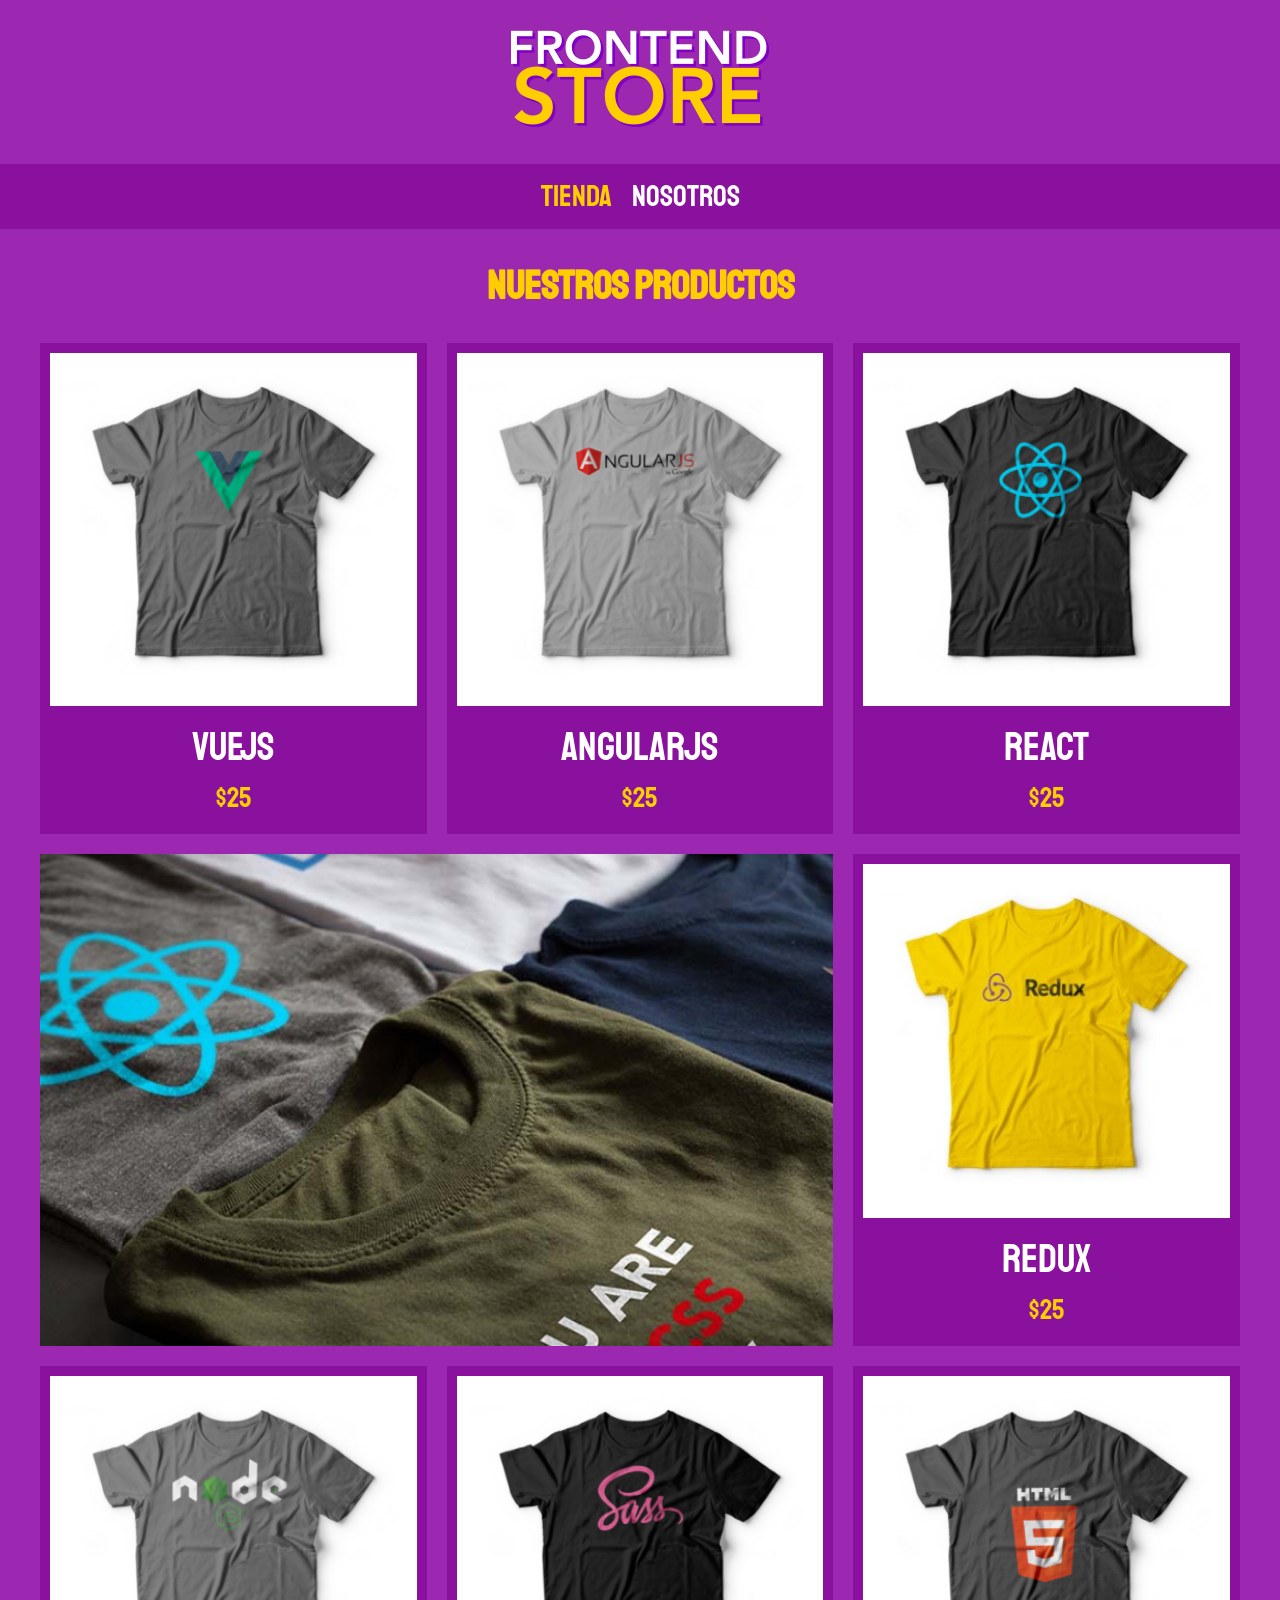
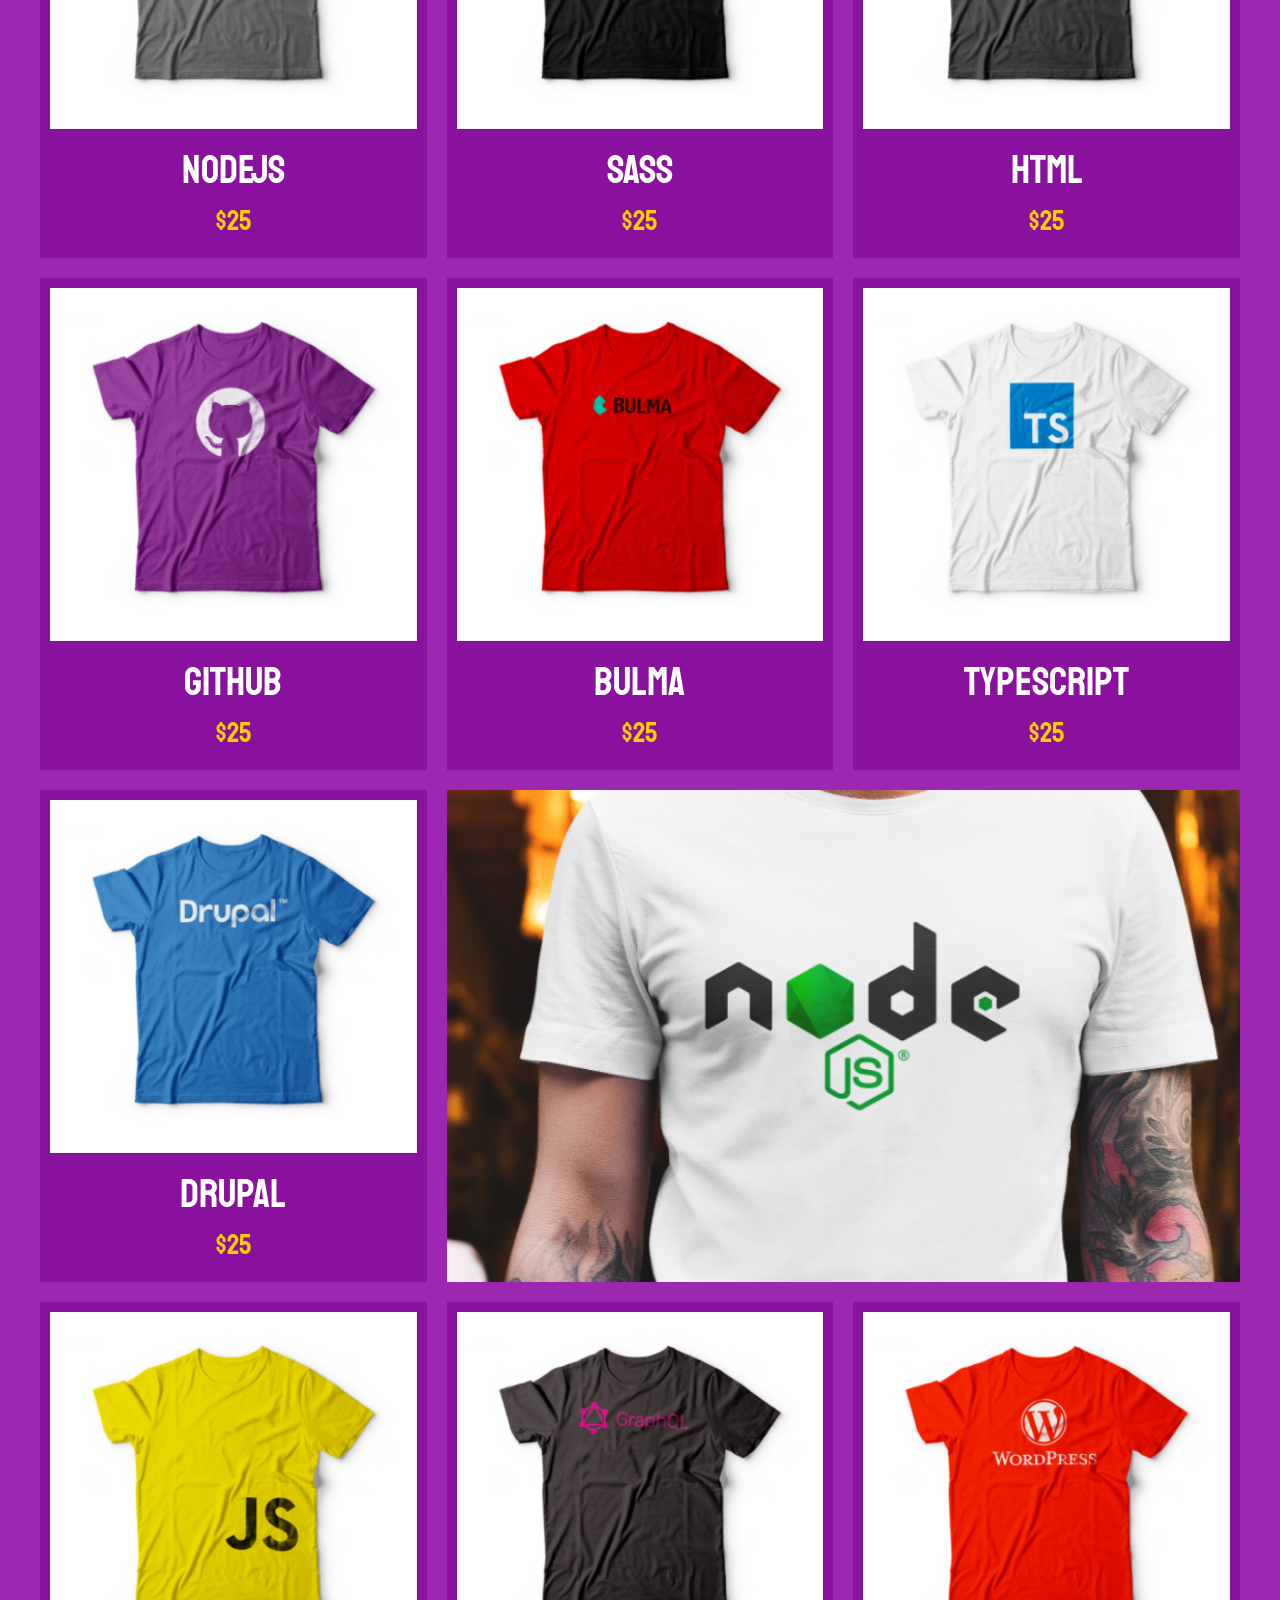
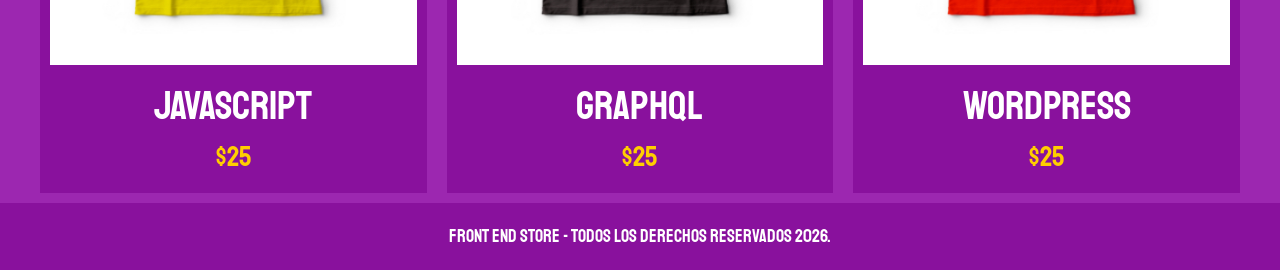
<file: index.html>
<!doctype html>
<html lang="es">

<head>
  <meta charset="UTF-8" />
  <meta name="viewport" content="width=device-width, initial-scale=1.0" />
  <title>FrontEnd Store</title>
  <link rel="stylesheet" href="css/normalize.css" />
  <link href="https://fonts.googleapis.com/css2?family=Staatliches&display=swap" rel="stylesheet" />
  <link rel="stylesheet" href="css/style.css" />
</head>

<body>
  <!-- CABECERA -->
  <header class="header">
    <a href="index.html">
      <img class="header__logo" src="img/logo.png" alt="logo tipo" />
    </a>
  </header>

  <!-- NAVEGACION -->
  <nav class="navegacion">
    <a class="navegacion__enlace navegacion__enlace--activo" href="index.html">Tienda</a>
    <a class="navegacion__enlace" href="nosotros.html">Nosotros</a>
  </nav>

  <!-- CONTENIDO PRINCIPAL -->
  <main class="contenedor">
    <h1>Nuestros Productos</h1>
    <div class="grid">
      <div class="producto">
        <a href="producto.html">
          <img class="producto__imagen" src="img/1.jpg" alt="imagen camisa" />
          <div class="producto__informacion">
            <p class="producto__nombre">VueJS</p>
            <p class="producto__precio">$25</p>
          </div>
        </a>
      </div>
      <!--.producto-->

      <div class="producto">
        <a href="producto.html">
          <img class="producto__imagen" src="img/2.jpg" alt="imagen camisa" />
          <div class="producto__informacion">
            <p class="producto__nombre">AngularJs</p>
            <p class="producto__precio">$25</p>
          </div>
        </a>
      </div>
      <!--.producto-->

      <div class="producto">
        <a href="producto.html">
          <img class="producto__imagen" src="img/3.jpg" alt="imagen camisa" />
          <div class="producto__informacion">
            <p class="producto__nombre">React</p>
            <p class="producto__precio">$25</p>
          </div>
        </a>
      </div>
      <!--.producto-->

      <div class="producto">
        <a href="producto.html">
          <img class="producto__imagen" src="img/4.jpg" alt="imagen camisa" />
          <div class="producto__informacion">
            <p class="producto__nombre">Redux</p>
            <p class="producto__precio">$25</p>
          </div>
        </a>
      </div>
      <!--.producto-->

      <div class="producto">
        <a href="producto.html">
          <img class="producto__imagen" src="img/5.jpg" alt="imagen camisa" />
          <div class="producto__informacion">
            <p class="producto__nombre">NodeJs</p>
            <p class="producto__precio">$25</p>
          </div>
        </a>
      </div>
      <!--.producto-->

      <div class="producto">
        <a href="producto.html">
          <img class="producto__imagen" src="img/6.jpg" alt="imagen camisa" />
          <div class="producto__informacion">
            <p class="producto__nombre">SaSs</p>
            <p class="producto__precio">$25</p>
          </div>
        </a>
      </div>
      <!--.producto-->

      <div class="producto">
        <a href="producto.html">
          <img class="producto__imagen" src="img/7.jpg" alt="imagen camisa" />
          <div class="producto__informacion">
            <p class="producto__nombre">Html</p>
            <p class="producto__precio">$25</p>
          </div>
        </a>
      </div>
      <!--.producto-->

      <div class="producto">
        <a href="producto.html">
          <img class="producto__imagen" src="img/8.jpg" alt="imagen camisa" />
          <div class="producto__informacion">
            <p class="producto__nombre">GitHub</p>
            <p class="producto__precio">$25</p>
          </div>
        </a>
      </div>
      <!--.producto-->

      <div class="producto">
        <a href="producto.html">
          <img class="producto__imagen" src="img/9.jpg" alt="imagen camisa" />
          <div class="producto__informacion">
            <p class="producto__nombre">Bulma</p>
            <p class="producto__precio">$25</p>
          </div>
        </a>
      </div>
      <!--.producto-->

      <div class="producto">
        <a href="producto.html">
          <img class="producto__imagen" src="img/10.jpg" alt="imagen camisa" />
          <div class="producto__informacion">
            <p class="producto__nombre">TypeScript</p>
            <p class="producto__precio">$25</p>
          </div>
        </a>
      </div>
      <!--.producto-->

      <div class="producto">
        <a href="producto.html">
          <img class="producto__imagen" src="img/11.jpg" alt="imagen camisa" />
          <div class="producto__informacion">
            <p class="producto__nombre">Drupal</p>
            <p class="producto__precio">$25</p>
          </div>
        </a>
      </div>
      <!--.producto-->

      <div class="producto">
        <a href="producto.html">
          <img class="producto__imagen" src="img/12.jpg" alt="imagen camisa" />
          <div class="producto__informacion">
            <p class="producto__nombre">JavaScript</p>
            <p class="producto__precio">$25</p>
          </div>
        </a>
      </div>
      <!--.producto-->

      <div class="producto">
        <a href="producto.html">
          <img class="producto__imagen" src="img/13.jpg" alt="imagen camisa" />
          <div class="producto__informacion">
            <p class="producto__nombre">GraphQl</p>
            <p class="producto__precio">$25</p>
          </div>
        </a>
      </div>
      <!--.producto-->

      <div class="producto">
        <a href="producto.html">
          <img class="producto__imagen" src="img/14.jpg" alt="imagen camisa" />
          <div class="producto__informacion">
            <p class="producto__nombre">WordPress</p>
            <p class="producto__precio">$25</p>
          </div>
        </a>
      </div>
      <!--.producto-->

      <div class="grafico grafico--camisas"></div>
      <div class="grafico grafico--node"></div>
    </div>
  </main>

  <!-- PIE DE PAGINA -->
  <footer class="footer">
    <p class="footer__texto">
      Front End Store - Todos los derechos Reservados 2026.
    </p>
  </footer>
</body>

</html>
</file>
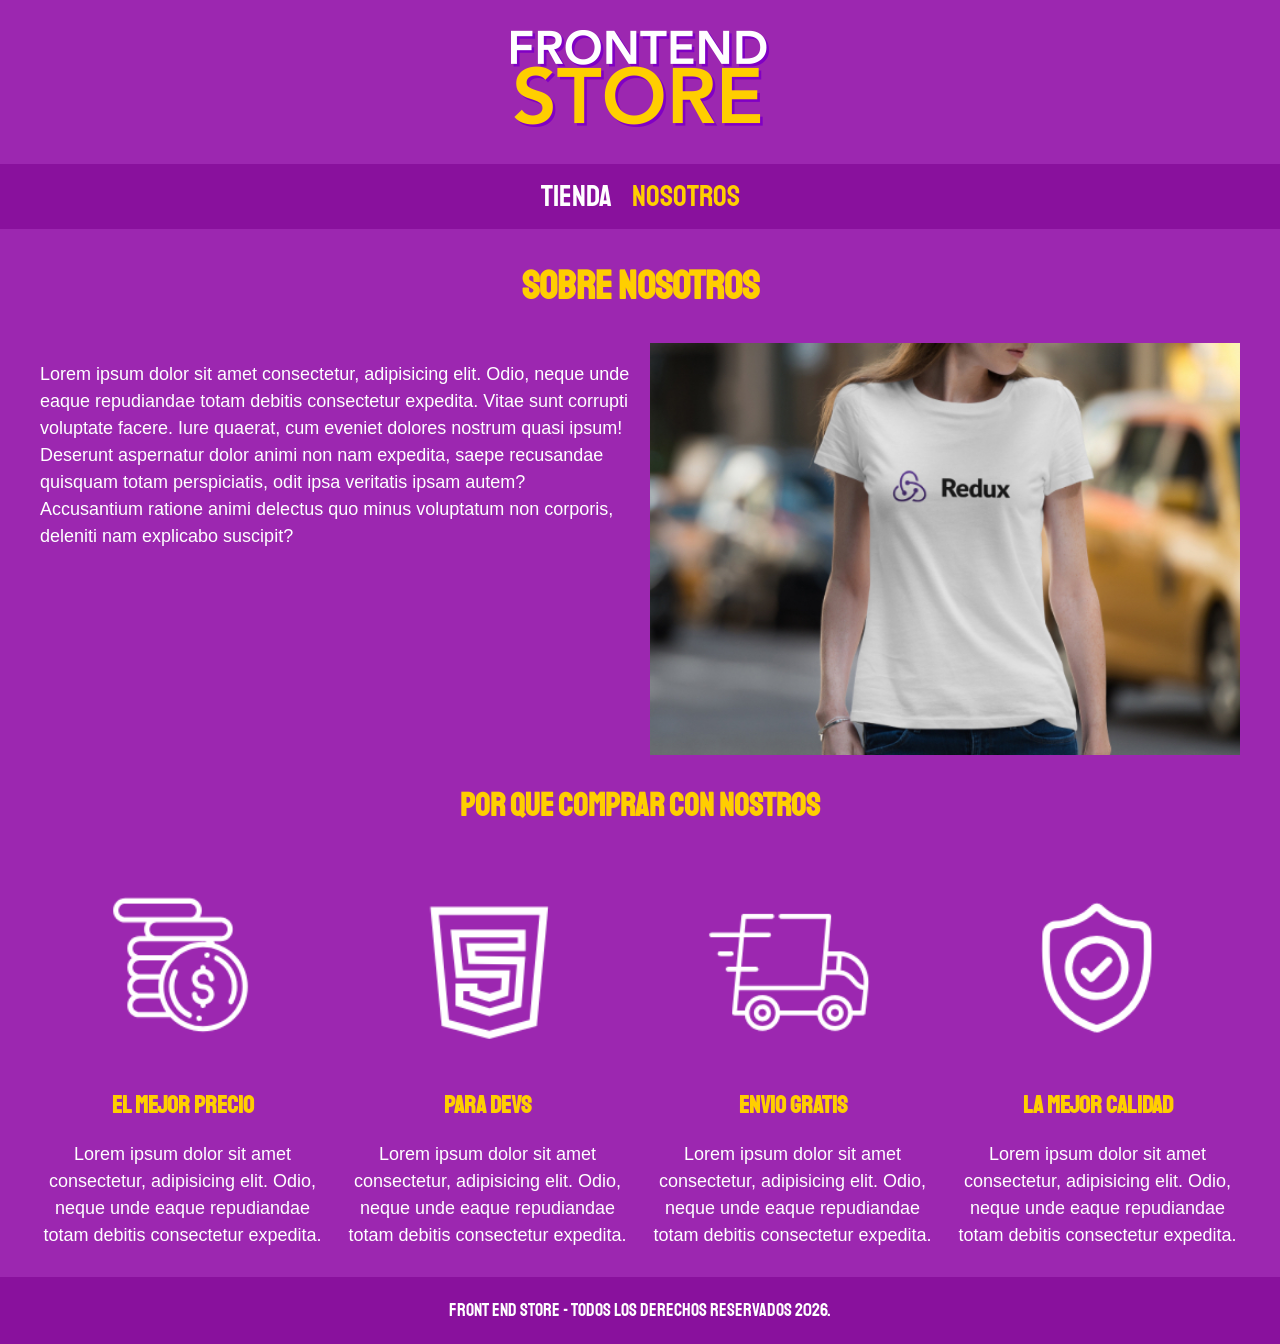
<file: nosotros.html>
<!doctype html>
<html lang="es">
  <head>
    <meta charset="UTF-8" />
    <meta name="viewport" content="width=device-width, initial-scale=1.0" />
    <title>FrontEnd Store</title>
    <link rel="stylesheet" href="css/normalize.css" />
    <link
      href="https://fonts.googleapis.com/css2?family=Staatliches&display=swap"
      rel="stylesheet"
    />
    <link rel="stylesheet" href="css/style.css" />
    <link rel="stylesheet" href="css/nosotros.css" />
  </head>

  <body>
    <!-- CABECERA -->
    <header class="header">
      <a href="index.html">
        <img class="header__logo" src="img/logo.png" alt="logo tipo" />
      </a>
    </header>

    <!-- NAVEGACION -->
    <nav class="navegacion">
      <a class="navegacion__enlace" href="index.html">Tienda</a>
      <a
        class="navegacion__enlace navegacion__enlace--activo"
        href="nosotros.html"
        >Nosotros</a
      >
    </nav>

    <!-- CONTENIDO PRINCIPAL -->
    <main class="contenedor">
      <h1>Sobre Nosotros</h1>

      <div class="grid-nosotros">
        <div class="nosotros__contenido">
          <p>
            Lorem ipsum dolor sit amet consectetur, adipisicing elit. Odio,
            neque unde eaque repudiandae totam debitis consectetur expedita.
            Vitae sunt corrupti voluptate facere. Iure quaerat, cum eveniet
            dolores nostrum quasi ipsum! Deserunt aspernatur dolor animi non nam
            expedita, saepe recusandae quisquam totam perspiciatis, odit ipsa
            veritatis ipsam autem? Accusantium ratione animi delectus quo minus
            voluptatum non corporis, deleniti nam explicabo suscipit?
          </p>
        </div>
        <img class="nosotros__imagen" src="img/nosotros.jpg" alt="" />
      </div>
    </main>

    <section class="contenedor comprar">
      <h2 class="comprar__titulo">Por que comprar con nostros</h2>

      <div class="bloques">
        <div class="bloque">
          <img src="img/icono_1.png" alt="dinero" />
          <h3 class="bloque__titulo">El Mejor Precio</h3>
          <p>
            Lorem ipsum dolor sit amet consectetur, adipisicing elit. Odio,
            neque unde eaque repudiandae totam debitis consectetur expedita.
          </p>
        </div>
        <div class="bloque">
          <img src="img/icono_2.png" alt="dinero" />
          <h3 class="bloque__titulo">Para Devs</h3>
          <p>
            Lorem ipsum dolor sit amet consectetur, adipisicing elit. Odio,
            neque unde eaque repudiandae totam debitis consectetur expedita.
          </p>
        </div>
        <div class="bloque">
          <img src="img/icono_3.png" alt="dinero" />
          <h3 class="bloque__titulo">Envio Gratis</h3>
          <p>
            Lorem ipsum dolor sit amet consectetur, adipisicing elit. Odio,
            neque unde eaque repudiandae totam debitis consectetur expedita.
          </p>
        </div>
        <div class="bloque">
          <img src="img/icono_4.png" alt="dinero" />
          <h3 class="bloque__titulo">La mejor calidad</h3>
          <p>
            Lorem ipsum dolor sit amet consectetur, adipisicing elit. Odio,
            neque unde eaque repudiandae totam debitis consectetur expedita.
          </p>
        </div>
      </div>
    </section>

    <!--Pie de pagina-->
    <footer class="footer">
      <p class="footer__texto">
        Front End Store - Todos los derechos Reservados 2026.
      </p>
    </footer>
  </body>
</html>
</file>
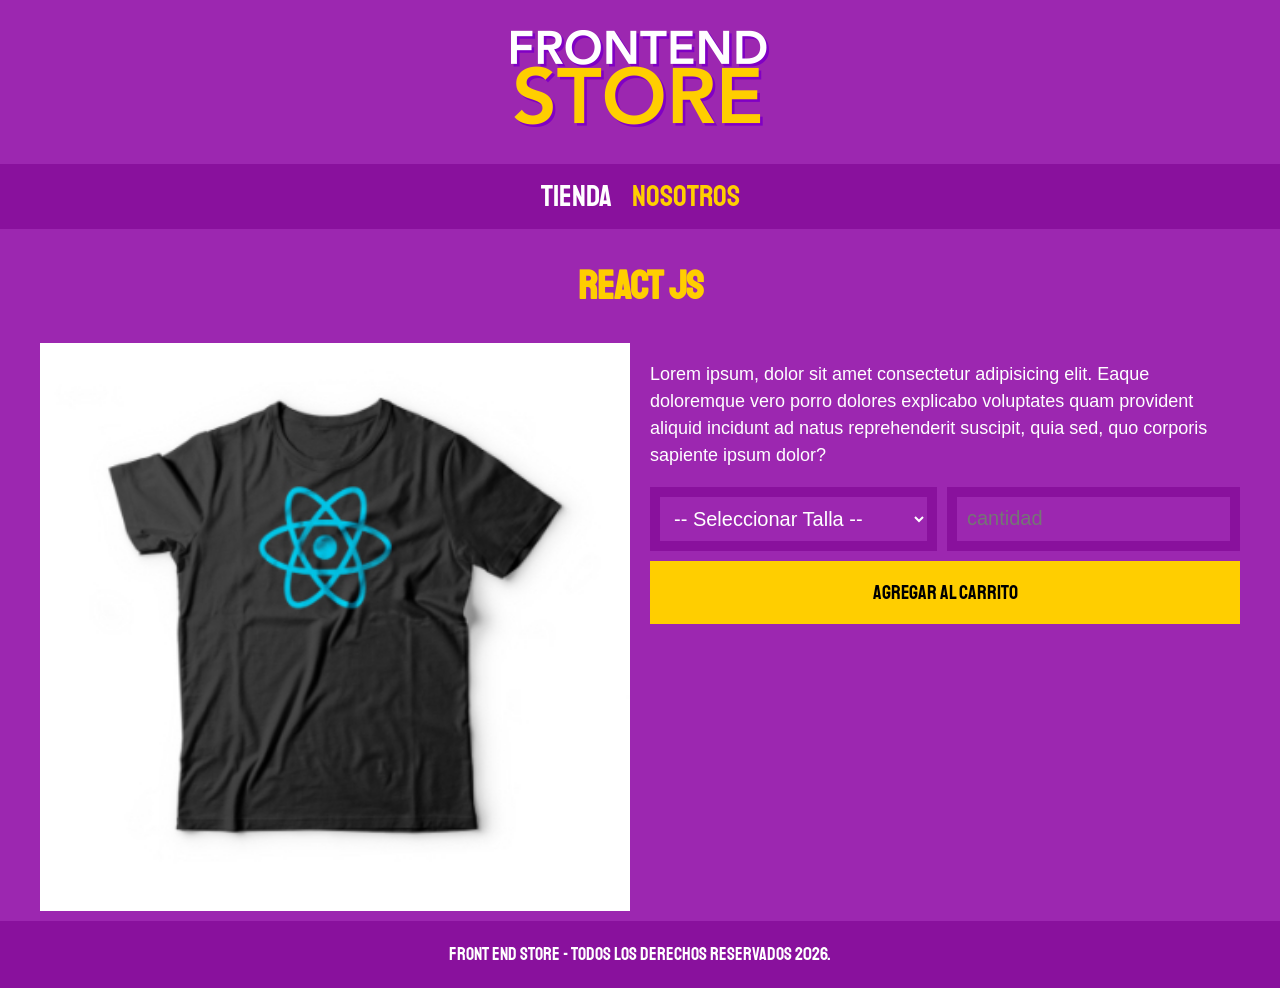
<file: producto.html>
<!doctype html>
<html lang="es">
  <head>
    <meta charset="UTF-8" />
    <meta name="viewport" content="width=device-width, initial-scale=1.0" />
    <title>FrontEnd Store</title>
    <link rel="stylesheet" href="css/normalize.css" />
    <link
      href="https://fonts.googleapis.com/css2?family=Staatliches&display=swap"
      rel="stylesheet"
    />
    <link rel="stylesheet" href="css/style.css" />
    <link rel="stylesheet" href="css/producto.css" />
  </head>

  <body>
    <!-- CABECERA -->
    <header class="header">
      <a href="index.html">
        <img class="header__logo" src="img/logo.png" alt="logo tipo" />
      </a>
    </header>

    <!-- NAVEGACION -->
    <nav class="navegacion">
      <a class="navegacion__enlace" href="index.html">Tienda</a>
      <a
        class="navegacion__enlace navegacion__enlace--activo"
        href="nosotros.html"
        >Nosotros</a
      >
    </nav>

    <!-- CONTENIDO PRINCIPAL -->
    <main class="contenedor">
      <h1>React Js</h1>

      <div class="camisa">
        <img class="camisa__imagen" src="img/3.jpg" alt="imagen de producto">
        <div class="camisa__contenido">
          <p>Lorem ipsum, dolor sit amet consectetur adipisicing elit. Eaque doloremque vero porro dolores explicabo voluptates quam provident aliquid incidunt ad natus reprehenderit suscipit, quia sed, quo corporis sapiente ipsum dolor?</p>

          <form class="formulario">
            <select class="formulario__campo" name="" id="">
              <option disabled selected>-- Seleccionar Talla --</option>
              <option value="s">Talla S</option>
              <option value="m">Talla M</option>
              <option value="l">Talla L</option>
              <option value="xxl">Talla XXL</option>
              <option value="grande">Talla Grande</option>
            </select>
            <input class="formulario__campo" type="number" placeholder="cantidad" min="1">
            <input class="formulario__submit" type="submit" value="agregar al carrito">
          </form>

        </div>
      </div>
      
    </main>


    <!--Pie de pagina-->
    <footer class="footer">
      <p class="footer__texto">
        Front End Store - Todos los derechos Reservados 2026.
      </p>
    </footer>
  </body>
</html>
</file>
<file: css/style.css>
:root {
    --primario: #9C27B0;
    --primarioOscuro: #89119D;
    --secundario: #FFCE00;
    --secundarioOscuro: rgb(233, 187, 2);
    --blanco: #FFF;
    --negro: #000;

    --fuentePrincipal: 'Staatliches', cursive;
}

html {
    box-sizing: border-box;
    font-size: 62.5%;
}

*,
*:before,
*:after {
    box-sizing: inherit;
}

/** Globales **/
body {
    background-color: var(--primario);
    font-size: 1.6rem;
    line-height: 1.5;
}

p {
    font-size: 1.8rem;
    font-family: Arial, Helvetica, sans-serif;
    color: var(--blanco);
}

a {
    text-decoration: none;
}

img {
    width: 100%;
}

.contenedor {
    max-width: 120rem;
    margin: 0 auto;
}

h1,
h2,
h3 {
    text-align: center;
    color: var(--secundario);
    font-family: var(--fuentePrincipal);
}

h1 {
    font-size: 4rem;
}

h2 {
    font-size: 3.2rem;
}

h3 {
    font-size: 2.4rem;
}

/** Header **/
.header {
    display: flex;
    justify-content: center;
}

.header__logo {
    margin: 3rem 0;
}

/** Navegacion **/
.navegacion {
    background-color: var(--primarioOscuro);
    padding: 1rem 0;
    display: flex;
    justify-content: center;
    gap: 2rem;
}

.navegacion__enlace {
    font-family: var(--fuentePrincipal);
    color: var(--blanco);
    font-size: 3rem;
}

.navegacion__enlace--activo,
.navegacion__enlace:hover {
    color: var(--secundario);
}

/** Grid **/
.grid {
    display: grid;
    grid-template-columns: repeat(2, 1fr);
    gap: 2rem;
}

@media (min-width: 768px) {
    .grid {
        grid-template-columns: repeat(3, 1fr);
    }
}

/** Productos **/
.producto {
    background-color: var(--primarioOscuro);
    padding: 1rem;
}

.producto__nombre {
    font-size: 4rem;
}

.producto__precio {
    font-size: 2.8rem;
    color: var(--secundario);
}

.producto__nombre,
.producto__precio {
    font-family: var(--fuentePrincipal);
    margin: 1rem 0;
    text-align: center;
    line-height: 1.2;
}

/* Graficos */
.grafico {
    min-height: 30rem;
    background-repeat: no-repeat;
    background-size: cover;
    grid-column: 1 / 3;
}

.grafico--camisas {
    grid-row: 2 / 3;
    background-image: url(../img/grafico1.jpg);

}

.grafico--node{
    background-image: url(../img/grafico2.jpg);
    grid-row: 8 / 9;

}

@media (min-width: 768px) {
    .grafico--node {
        grid-row: 5 / 6;
        grid-column: 2 / 4;

    }

}

/* Footer */
.footer{
    display: flex;
    justify-content: center;
    text-align: center;
    background-color: var(--primarioOscuro);
    padding: .2rem;
    margin-top: 1rem;
}

.footer__texto{
    font-family: var(--fuentePrincipal);
}
</file>
<file: css/nosotros.css>
.grid-nosotros {
    display: grid;
    grid-template-rows: repeat(2, auto);
}

@media (min-width: 768px) {
    .grid-nosotros {
        grid-template-columns: repeat(2, 1fr);
        column-gap: 2rem;
    }
}

.nosotros__imagen {
    grid-row: 1 / 2;
}

@media (min-width: 768px) {
    .nosotros__imagen {
        grid-column: 2 / 3;
    }
}

/* BLoques */

.bloques{
    display: grid;
    grid-template-columns: repeat(2, 1fr);
    gap: 2rem;
}

@media (min-width: 768px){
    .bloques{
        grid-template-columns: repeat(4, 1fr);
    }
}

.bloque{
    text-align: center;
}

.bloque__titulo{
    margin: 0;
}
</file>
<file: css/producto.css>
@media (min-width: 768px){
    .camisa{
        display: grid;
        grid-template-columns: repeat(2, 1fr);
        column-gap: 2rem;
    }
}

.formulario{
    display: grid;
    grid-template-columns: repeat(2, 1fr);
    gap: 1rem;

}

.formulario__campo{
    border: 1rem solid var(--primarioOscuro);
    background-color: transparent;
    color: var(--blanco);
    font-size: 2rem;
    font-family: Arial, Helvetica, sans-serif;
    padding: 1rem;

}

.formulario__submit{
    background-color: var(--secundario);
    border: none;
    font-size: 2rem;
    font-family: var(--fuentePrincipal);
    padding: 2rem;
    transition: background-color .3s ease;
    grid-column: 1 / 3;
}

.formulario__submit:hover{
    cursor: pointer;
    background-color: var(--secundarioOscuro);
}
</file>
